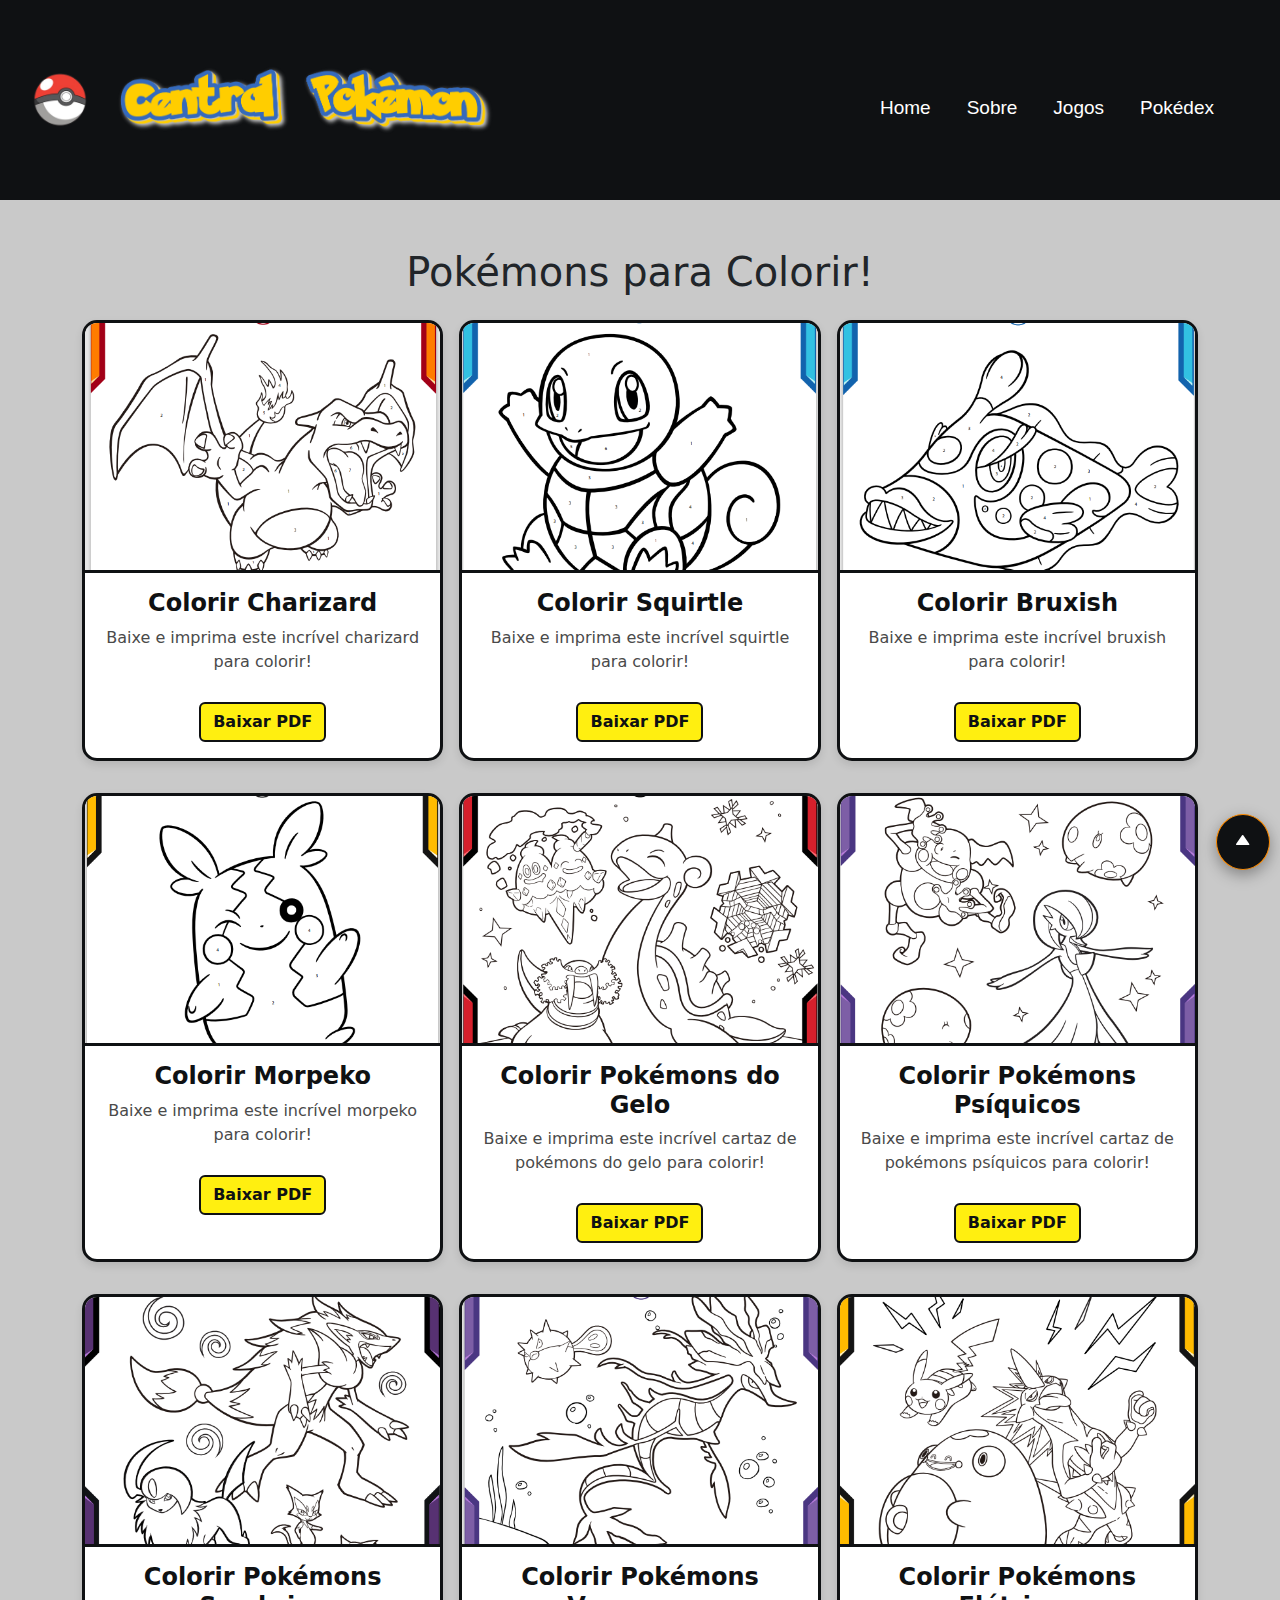
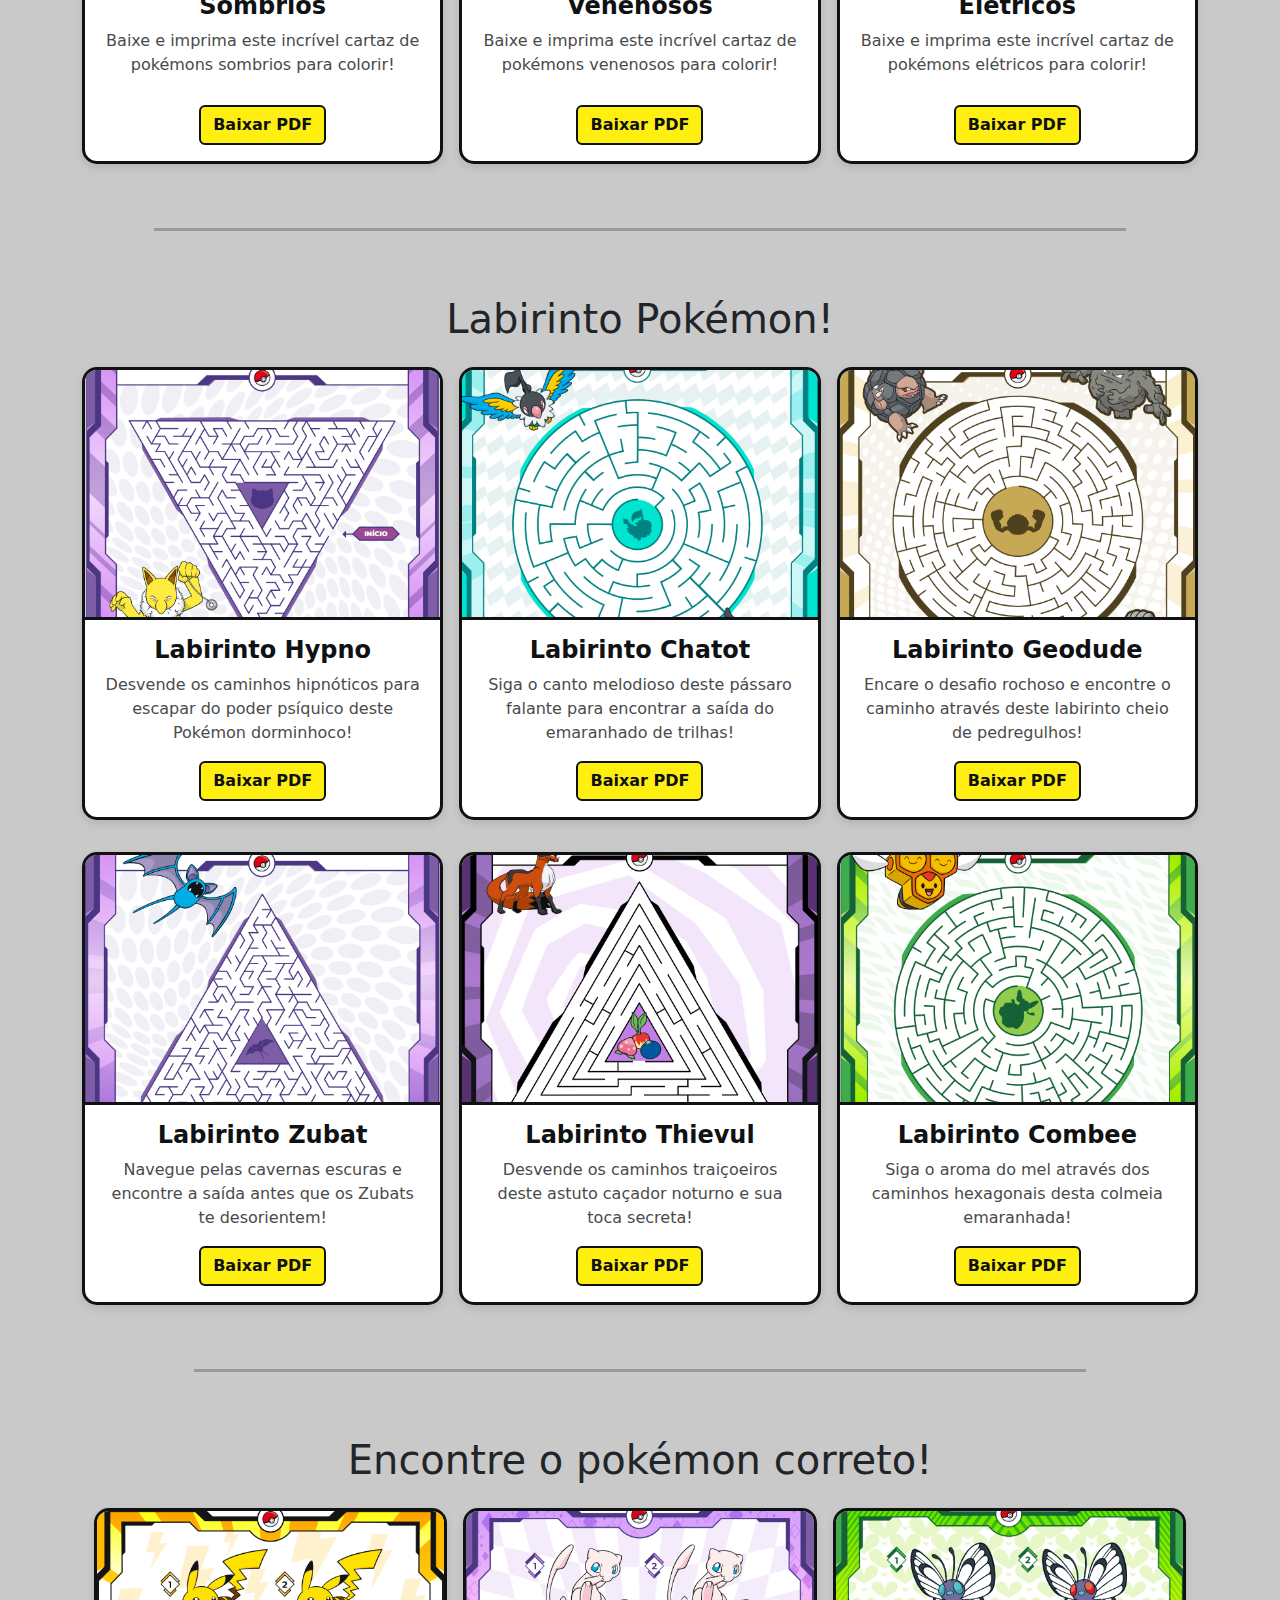
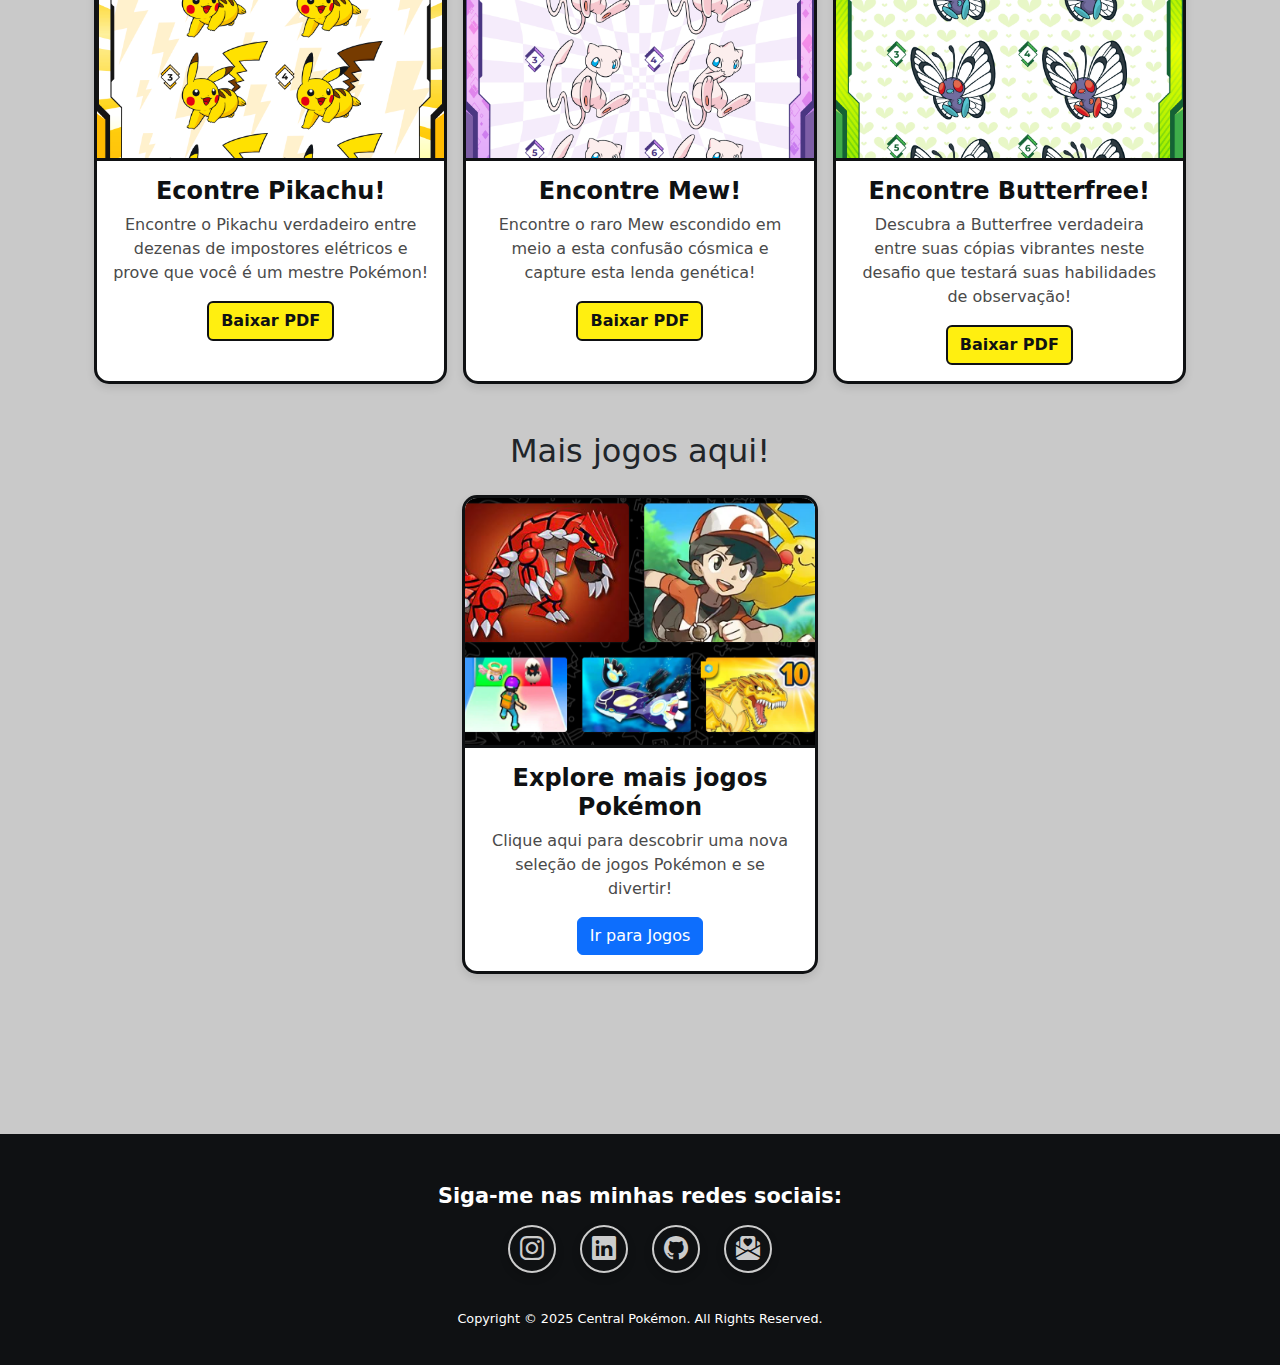
<file: jogos.html>
<!DOCTYPE html>
<html lang="pt-br">
<head>
    <meta charset="UTF-8">
    <meta name="viewport" content="width=device-width, initial-scale=1.0">
    <link rel="shortcut icon" href="img_pokedex/favicon-16x16.png" type="image/x-icon">
    <link href="https://cdn.jsdelivr.net/npm/bootstrap@5.3.3/dist/css/bootstrap.min.css" rel="stylesheet" integrity="sha384-QWTKZyjpPEjISv5WaRU9OFeRpok6YctnYmDr5pNlyT2bRjXh0JMhjY6hW+ALEwIH" crossorigin="anonymous">
    <link href="https://unpkg.com/boxicons@2.1.4/css/boxicons.min.css" rel="stylesheet">
    <link rel="stylesheet" href="https://cdn.jsdelivr.net/npm/bootstrap-icons/font/bootstrap-icons.css">
    <link rel="stylesheet" href="jogos.css">
    <title>Jogos</title>
</head>

<body>
    <!-- Barra de navegação -->
    <nav class="navbar navbar-expand-lg">
        <div class="container-fluid">
            <div class="d-flex align-items-center">
                <a class="navbar-brand" href="index.html">
                    <img src="img/pokebola logo.png" alt="logo" class="logo-pokebola">
                </a>
                <img src="img_pokedex/logo central pokemon.png" alt="logocentralpokemon" class="logo-central">
            </div>
            <button class="navbar-toggler" type="button" data-bs-toggle="collapse" data-bs-target="#navbarNavAltMarkup"
                aria-controls="navbarNavAltMarkup" aria-expanded="false" aria-label="Toggle navigation">
                <span class="navbar-toggler-icon"></span>
            </button>
            <div class="collapse navbar-collapse justify-content-end" id="navbarNavAltMarkup">
                <div class="navbar-nav">
                    <a class="nav-link" aria-current="page" href="index.html">Home</a>
                    <a class="nav-link" href="sobre.html">Sobre</a>
                    <a class="nav-link" href="jogos.html">Jogos</a>
                    <a class="nav-link" href="pokedex.html">Pokédex</a>
                </div>
            </div>
        </div>
    </nav>

    <main class="games-container py-5">
        <div class="container">
           
            <!-- button scroll-top -->
    <button class="scroll-top" onclick="scrollToTop()" style="display: block;">
        <i class="bx bxs-up-arrow"></i>
    </button>

            <h1 class="mb-4 text-dark">Pokémons para Colorir!</h1>
            <!-- jogos colorir -->
            <div class="row row-cols-1 row-cols-md-3 gx-3 gy-5">
                <!-- Card 1 -->
                <div class="col">
                    <div class="card h-100 game-card">
                        <img src="img_jogos/img jogo color charizard.png" class="card-img-top" alt="Jogo de Colorir">
                        <div class="card-body">
                            <h5 class="card-title">Colorir Charizard</h5>
                            <p class="card-text">Baixe e imprima este incrível charizard para colorir!</p>
                            <a href="jogos pokemon/jogo color charizard.pdf" class="btn btn-download" target="_blank">
                                <i class="fas fa-download"></i> Baixar PDF
                            </a>
                        </div>
                    </div>
                </div>

                <!-- Card 2 -->
                <div class="col">
                    <div class="card h-100 game-card">
                        <img src="img_jogos/img jogo color squirtle.png" class="card-img-top" alt="Jogo de Colorir">
                        <div class="card-body">
                            <h5 class="card-title">Colorir Squirtle</h5>
                            <p class="card-text">Baixe e imprima este incrível squirtle para colorir!</p>
                            <a href="jogos pokemon/jogo color squirtle.pdf" class="btn btn-download" target="_blank">
                                <i class="fas fa-download"></i> Baixar PDF
                            </a>
                        </div>
                    </div>
                </div>

                <!-- Card 3 -->
                <div class="col">
                    <div class="card h-100 game-card">
                        <img src="img_jogos/img jogo color bruxish.png" class="card-img-top" alt="Jogo de Colorir">
                        <div class="card-body">
                            <h5 class="card-title">Colorir Bruxish</h5>
                            <p class="card-text">Baixe e imprima este incrível bruxish para colorir!</p>
                            <a href="jogos pokemon/jogo color bruxish.pdf" class="btn btn-download" target="_blank">
                                <i class="fas fa-download"></i> Baixar PDF
                            </a>
                        </div>
                    </div>
                </div>

                <!-- Card 4 -->
                <div class="col">
                    <div class="card h-100 game-card">
                        <img src="img_jogos/img jogo color morpeko.png" class="card-img-top" alt="Jogo de Colorir">
                        <div class="card-body">
                            <h5 class="card-title">Colorir Morpeko</h5>
                            <p class="card-text">Baixe e imprima este incrível morpeko para colorir!</p>
                            <a href="jogos pokemon/jogo color morpeko.pdf" class="btn btn-download" target="_blank">
                                <i class="fas fa-download"></i> Baixar PDF
                            </a>
                        </div>
                    </div>
                </div>

                <!-- Card 5 -->
                <div class="col">
                    <div class="card h-100 game-card">
                        <img src="img_jogos/img jogo color gelo.png" class="card-img-top" alt="Jogo de Colorir">
                        <div class="card-body">
                            <h5 class="card-title">Colorir Pokémons do Gelo</h5>
                            <p class="card-text">Baixe e imprima este incrível cartaz de pokémons do gelo para colorir!
                            </p>
                            <a href="jogos pokemon/jogo color pokemons gelo.pdf" class="btn btn-download"
                                target="_blank">
                                <i class="fas fa-download"></i> Baixar PDF
                            </a>
                        </div>
                    </div>
                </div>

                <!-- Card 6 -->
                <div class="col">
                    <div class="card h-100 game-card">
                        <img src="img_jogos/img jogo color psi.png" class="card-img-top" alt="Jogo de Colorir">
                        <div class="card-body">
                            <h5 class="card-title">Colorir Pokémons Psíquicos</h5>
                            <p class="card-text">Baixe e imprima este incrível cartaz de pokémons psíquicos para
                                colorir!</p>
                            <a href="jogos pokemon/jogo color pokemons psychic.pdf" class="btn btn-download"
                                target="_blank">
                                <i class="fas fa-download"></i> Baixar PDF
                            </a>
                        </div>
                    </div>
                </div>

                <!-- Card 7 -->
                <div class="col">
                    <div class="card h-100 game-card">
                        <img src="img_jogos/img jogo color sombrio.png" class="card-img-top" alt="Jogo de Colorir">
                        <div class="card-body">
                            <h5 class="card-title">Colorir Pokémons Sombrios</h5>
                            <p class="card-text">Baixe e imprima este incrível cartaz de pokémons sombrios para colorir!
                            </p>
                            <a href="jogos pokemon/jogo color pokemons sombrio.pdf" class="btn btn-download"
                                target="_blank">
                                <i class="fas fa-download"></i> Baixar PDF
                            </a>
                        </div>
                    </div>
                </div>

                <!-- Card 8 -->
                <div class="col">
                    <div class="card h-100 game-card">
                        <img src="img_jogos/img jogo color venenoso.png" class="card-img-top" alt="Jogo de Colorir">
                        <div class="card-body">
                            <h5 class="card-title">Colorir Pokémons Venenosos</h5>
                            <p class="card-text">Baixe e imprima este incrível cartaz de pokémons venenosos para
                                colorir!</p>
                            <a href="jogos pokemon/jogo color pokemon venenoso.pdf" class="btn btn-download"
                                target="_blank">
                                <i class="fas fa-download"></i> Baixar PDF
                            </a>
                        </div>
                    </div>
                </div>

                <!-- Card 9 -->
                <div class="col">
                    <div class="card h-100 game-card">
                        <img src="img_jogos/img jogo color eletricos.png" class="card-img-top" alt="Jogo de Colorir">
                        <div class="card-body">
                            <h5 class="card-title">Colorir Pokémons Elétricos</h5>
                            <p class="card-text">Baixe e imprima este incrível cartaz de pokémons elétricos para
                                colorir!</p>
                            <a href="jogos pokemon/jogo color pokemons eletricos.pdf" class="btn btn-download"
                                target="_blank">
                                <i class="fas fa-download"></i> Baixar PDF
                            </a>
                        </div>
                    </div>
                </div>
            </div>
        </div>
        <!-- fim de jogos de colorir -->

        <hr class="section-divider">

        <!-- jogos de labirinto -->
        <div class="container">
            <h1 class="mb-4 text-dark">Labirinto Pokémon!</h1>
            <div class="row row-cols-1 row-cols-md-3 gx-3 gy-5">
                <!-- Card 1 -->
                <div class="col">
                    <div class="card h-100 game-card">
                        <img src="img_jogos/img jogo lab hypno.png" class="card-img-top" alt="Jogo labirinto">
                        <div class="card-body">
                            <h5 class="card-title">Labirinto Hypno</h5>
                            <p class="card-text">Desvende os caminhos hipnóticos para escapar do poder psíquico deste
                                Pokémon dorminhoco!</p>
                            <a href="jogos pokemon/jogo labirinto hipno.pdf" class="btn btn-download" target="_blank">
                                <i class="fas fa-download"></i> Baixar PDF
                            </a>
                        </div>
                    </div>
                </div>

                <!-- Card 2 -->
                <div class="col">
                    <div class="card h-100 game-card">
                        <img src="img_jogos/img jogo lab chatot.png" class="card-img-top" alt="Jogo labirinto">
                        <div class="card-body">
                            <h5 class="card-title">Labirinto Chatot</h5>
                            <p class="card-text">Siga o canto melodioso deste pássaro falante para encontrar a saída do
                                emaranhado de trilhas!</p>
                            <a href="jogos pokemon/jogo labirinto chatot.pdf" class="btn btn-download" target="_blank">
                                <i class="fas fa-download"></i> Baixar PDF
                            </a>
                        </div>
                    </div>
                </div>

                <!-- Card 3 -->
                <div class="col">
                    <div class="card h-100 game-card">
                        <img src="img_jogos/img jogo lab geodude.png" class="card-img-top" alt="Jogo labirinto">
                        <div class="card-body">
                            <h5 class="card-title">Labirinto Geodude</h5>
                            <p class="card-text">Encare o desafio rochoso e encontre o caminho através deste labirinto
                                cheio de pedregulhos!</p>
                            <a href="jogos pokemon/jogo labirinto geodude.pdf" class="btn btn-download" target="_blank">
                                <i class="fas fa-download"></i> Baixar PDF
                            </a>
                        </div>
                    </div>
                </div>
                <!-- Card 4 -->
                <div class="col">
                    <div class="card h-100 game-card">
                        <img src="img_jogos/img jogo lab zubat.png" class="card-img-top" alt="Jogo labirinto">
                        <div class="card-body">
                            <h5 class="card-title">Labirinto Zubat</h5>
                            <p class="card-text">Navegue pelas cavernas escuras e encontre a saída antes que os Zubats
                                te desorientem!</p>
                            <a href="jogos pokemon/jogo labirinto zubat.pdf" class="btn btn-download" target="_blank">
                                <i class="fas fa-download"></i> Baixar PDF
                            </a>
                        </div>
                    </div>
                </div>
                <!-- Card 5 -->
                <div class="col">
                    <div class="card h-100 game-card">
                        <img src="img_jogos/img jogo lab thievul.png" class="card-img-top" alt="Jogo labirinto">
                        <div class="card-body">
                            <h5 class="card-title">Labirinto Thievul</h5>
                            <p class="card-text">Desvende os caminhos traiçoeiros deste astuto caçador noturno e sua
                                toca secreta!</p>
                            <a href="jogos pokemon/jogo labirinto thievul.pdf" class="btn btn-download" target="_blank">
                                <i class="fas fa-download"></i> Baixar PDF
                            </a>
                        </div>
                    </div>
                </div>
                <!-- Card 6 -->
                <div class="col">
                    <div class="card h-100 game-card">
                        <img src="img_jogos/img jogo lab combee.png" class="card-img-top" alt="Jogo labirinto">
                        <div class="card-body">
                            <h5 class="card-title">Labirinto Combee</h5>
                            <p class="card-text">Siga o aroma do mel através dos caminhos hexagonais desta colmeia
                                emaranhada!</p>
                            <a href="jogos pokemon/jogo labirinto combee.pdf" class="btn btn-download" target="_blank">
                                <i class="fas fa-download"></i> Baixar PDF
                            </a>
                        </div>
                    </div>
                </div>
            </div>
                <!-- fim do jogos labirinto -->

                <hr class="section-divider">

                <!-- jogo encontre o correto! -->
                <div class="container">
                    <h1 class="mb-4 text-dark">Encontre o pokémon correto!</h1>
                    <div class="row row-cols-1 row-cols-md-3 gx-3 gy-5">
                        <!-- Card 1 -->
                        <div class="col">
                            <div class="card h-100 game-card">
                                <img src="img_jogos/img jogo encontre pikachu.png" class="card-img-top"
                                    alt="Jogo labirinto">
                                <div class="card-body">
                                    <h5 class="card-title">Econtre Pikachu!</h5>
                                    <p class="card-text">Encontre o Pikachu verdadeiro entre dezenas de impostores
                                        elétricos e prove que você é um mestre Pokémon!</p>
                                    <a href="jogos pokemon/encontre o pikachu verdadeiro.pdf" class="btn btn-download"
                                        target="_blank">
                                        <i class="fas fa-download"></i> Baixar PDF
                                    </a>
                                </div>
                            </div>
                        </div>

                        <!-- Card 2 -->
                        <div class="col">
                            <div class="card h-100 game-card">
                                <img src="img_jogos/img jogo encontre mew.png" class="card-img-top"
                                    alt="Jogo labirinto">
                                <div class="card-body">
                                    <h5 class="card-title">Encontre Mew! </h5>
                                    <p class="card-text">Encontre o raro Mew escondido em meio a esta confusão cósmica e
                                        capture esta lenda genética!</p>
                                    <a href="jogos pokemon/encontre o mew verdadeiro.pdf" class="btn btn-download"
                                        target="_blank">
                                        <i class="fas fa-download"></i> Baixar PDF
                                    </a>
                                </div>
                            </div>
                        </div>

                        <!-- Card 3 -->
                        <div class="col">
                            <div class="card h-100 game-card">
                                <img src="img_jogos/img jogo encontre butterfree.png" class="card-img-top"
                                    alt="Jogo labirinto">
                                <div class="card-body">
                                    <h5 class="card-title">Encontre Butterfree!</h5>
                                    <p class="card-text">Descubra a Butterfree verdadeira entre suas cópias vibrantes
                                        neste desafio que testará suas habilidades de observação!</p>
                                    <a href="jogos pokemon/encontre a butterfree verdadeira.pdf"
                                        class="btn btn-download" target="_blank">
                                        <i class="fas fa-download"></i> Baixar PDF
                                    </a>
                                </div>
                            </div>
                        </div>
                    </div>
                </div>
                <!-- final dos jogos encontre o correto -->
    </main>

    <!-- Título "Mais jogos aqui" -->
    <div class="container">
        <h2 class="mb-4 text-dark text-center">Mais jogos aqui!</h2>
        <div class="row justify-content-center">
            <div class="col-12 col-md-6 col-lg-4">
                <div class="card h-100 game-card">
                    <img src="img/jogos pokemon.png" class="card-img-top" alt="Outros Jogos">
                    <div class="card-body text-center">
                        <h5 class="card-title">Explore mais jogos Pokémon</h5>
                        <p class="card-text">Clique aqui para descobrir uma nova seleção de jogos Pokémon e se divertir!</p>
                        <a href="https://www.minijogos.com.br/jogos-de-pokemon" class="btn btn-primary" target="_blank">
                            Ir para Jogos
                        </a>
                    </div>
                </div>
            </div>
        </div>
    </div>
    <!-- Seção de Jogos Fim -->

    <footer id="footer">
        <span class="blur"></span>
        <span class="blur"></span>
        <div class="column">
        
            <div class="socials-wrapper">
                <h4>Siga-me nas minhas redes sociais:</h4>
                <div class="socials">
                    <div class="icon-wrapper">
                        <a href="https://www.instagram.com/aks_dev/" target="_blank">
                            <i class="bi bi-instagram"></i>
                        </a>
                    </div>
                    <div class="icon-wrapper">
                        <a href="https://www.linkedin.com/in/ana-karla-209606263?utm_source=share&utm_campaign=share_via&utm_content=profile&utm_medium=ios_app" target="_blank">
                            <i class="bi bi-linkedin"></i>
                        </a>
                    </div>
                    <div class="icon-wrapper">
                        <a href="https://github.com/Devaks99" target="_blank">
                            <i class="bi bi-github"></i>
                        </a>
                    </div>
                    <div class="icon-wrapper">
                        <a href="mailto:devaks@outlook.com.br" target="_blank">
                            <i class="bi bi-envelope-paper-heart-fill"></i>
                        </a>
                    </div>
                </div>
            </div>
        </div>
        <div class="copyright">
            Copyright © 2025 Central Pokémon. All Rights Reserved.
        </div>
</footer>

    <script src="https://cdn.jsdelivr.net/npm/bootstrap@5.3.3/dist/js/bootstrap.bundle.min.js" integrity="sha384-YvpcrYf0tY3lHB60NNkmXc5s9fDVZLESaAA55NDzOxhy9GkcIdslK1eN7N6jIeHz" crossorigin="anonymous"></script>
    <script src="jogos.js"></script>
</body>
</html>
</file>
<file: jogos.css>
@import url('https://fonts.googleapis.com/css2?family=Oxanium:wght@300;400;500;600;700;800&display=swap');

*{
    margin:0;
    padding: 0;
    box-sizing: border-box;
    font-family: 'Oxanium'cursive;
}

html {
    overflow-x: hidden;
    scroll-behavior: smooth;
  }
  
body{
    text-align: center;
    background-color: #c9c9c9;
    height: 100vh;
}

/* Estilo da navbar */
.navbar {
    background-color: #0f1113;
    height: 200px;
    display: flex;
    align-items: center;
    padding: 10px 20px;
}
  
  /* Caixa de navegação */
  .navbar-nav {
    display: flex;
    align-items: center;
    margin: 0;
    padding: 0;
    list-style: none;
  }
  
  /* Cor dos links na barra de navegação */
  .nav-link {
    color: #fff;
    font-size: 19px;
    font-family: Verdana, Geneva, Tahoma, sans-serif;
    margin: 0 10px;
    text-decoration: none;
  }
  
  /* Links na barra de navegação quando passa o mouse */
  .nav-link:hover {
    color: rgb(255, 239, 16);
  }
  
  /* Estilo das logos */
  .logo-container {
    display: flex;
    align-items: center;
  }
  
  .logo-pokebola {
    width: 56px;
    height: auto;
  }
  
  .logo-central {
    max-height: 75px;
    height: auto;
    margin-left: 10px;
  }
  
  /* Media queries para responsividade */
  @media screen and (max-width: 768px) {
    .navbar {
      flex-direction: column;
      align-items: flex-start;
    }
  
    .navbar-nav {
      flex-direction: column;
      width: 100%;
      margin-top: 40px;
    }
  
    .nav-link {
      margin: 10px 0;
      width: 100%;
      text-align: center;
    }
  
    .logo-container {
      width: 100%;
      justify-content: center;
    }
    .logo-pokebola {
        max-width: 150px; /* Largura máxima da imagem */
      }
      
      /* Estilo para a logo central */
      .logo-central {
        max-width: 350px; /* Largura máxima da imagem */
      }
      
      /* Media query para telas menores */
      @media screen and (max-width: 768px) {
        .logo-pokebola {
            max-width: 90px; /* Reduzindo a largura da imagem para telas menores */
        }
      
        .logo-central {
            max-width: 180px; /* Reduzindo a largura da imagem para telas menores */

        }
      }}

/* Linha separadora */
.section-divider {
    border-top: 3px solid #0f1113;
    margin: 4rem auto;
    width: 80%;
}
    
/* button scroll-top */
.scroll-top {
    display: none;
    position: fixed;
    bottom: 30px;
    right: 10px;
    background-color: #0f1113;
    color: #fff;
    border: 1px solid darkorange;
    box-shadow: 0 5px 15px rgba(0, 0, 0, 0.35);
    padding: 15px 18px;
    border-radius: 50%;
    cursor: pointer;
    font-size: 16px;
    transition: all 0.3s ease;
    z-index: 1000;
}

.scroll-top:hover{
    background-color: darkorange;
    color: #0f1113;
    border: 1px solid #0f1113;
}

@media screen and (max-width: 720px) {
    .scroll-top {
        font-size: 14px;
    }
}

/* Container principal */
.games-container {
    min-height: calc(100vh - 200px);
    padding: 2rem;
}

.games-container .row {
    --bs-gutter-y: 2rem; /* Espaço vertical entre linhas */
}


/* Cards de jogos */
.game-card {
    background: #ffffff;
    border-radius: 15px;
    border: 3px solid #0f1113;
    transition: transform 0.3s ease;
    box-shadow: 0 4px 8px rgba(0,0,0,0.1);
    height: 100%; /* Garante que todos cards tenham mesma altura */
    margin-bottom: 0; /* Remove margem inferior */
    display: flex;
    flex-direction: column;
}

.game-card:hover {
    transform: translateY(-5px);
}

 /* Adiciona espaçamento entre cards stackados */
 .game-card {
    margin-bottom: 2rem;
}

.game-card:last-child {
    margin-bottom: 0;
}

.card-img-top {
    border-bottom: 3px solid #0f1113;
    height: 250px;
    object-fit: cover;
    border-radius: 12px 12px 0 0;
    
}

.card-title {
    color: #0f1113;
    font-weight: 700;
    font-size: 1.5rem;
}

.card-text {
    color: #4a4a4a;
    min-height: 60px;
}

.btn-download {
    background-color: #ffef10;
    color: #0f1113;
    font-weight: 600;
    border: 2px solid #0f1113;
    transition: all 0.3s ease;
}

.btn-download:hover {
    background-color: #0f1113;
    color: #ffef10;
    border-color: #ffef10;
}

/* Ajuste para telas pequenas */
@media (max-width: 768px) {
    .games-container .row {
        --bs-gutter-y: 2rem; /* Mantém espaçamento vertical */
    }
    
    .game-card {
        margin-bottom: 1rem;
    }
}

/* footer */
#footer {
    margin-top: 160px;
    padding: 50px 0px 20px 0px;
    width: 100vw;
    background-color: #0f1113;
    height: auto; /* Ajustado para não ocupar 100% da altura */
}

footer .column p {
    color: #ccc;
    margin-bottom: 2rem;
}

footer .column .socials {
    display: flex;
    justify-content: center; /* Alinha os itens horizontalmente */
    gap: 1.5rem;
    margin-bottom: 20px;
}

footer .column .socials a {
    color: #ccc;
    border: 2px solid #ccc;
    padding: 12px;
    font-size: 1.5rem;
    border-radius: 50%;
    display: flex;
    align-items: center;
    justify-content: center;
    transition: all 0.3s ease-in-out;
    box-shadow: 0px 4px 8px rgba(0, 0, 0, 0.2);
    width: 48px;
    height: 48px;
}

footer .column .socials a:hover {
    color: #fff;
    background-color: #1d4ed8;
    border-color: #1d4ed8;
    transform: scale(1.15);
    box-shadow: 0px 6px 12px rgba(29, 78, 216, 0.4);
}

/* Estilização dos títulos e links do footer */
footer .column h4 {
    color: #fff;
    margin-bottom: 1.5rem;
    font-size: 1.3rem;
    font-weight: 600;
    text-align: center; /* Centraliza o título */
}

footer .column > a {
    display: block;
    color: #ccc;
    margin-bottom: 1rem;
    transition: all 0.3s ease;
}

footer .column > a:hover {
    color: #1d4ed8;
    transform: translateX(5px);
}

/* Copyright */
.copyright {
    max-width: 1200px;
    margin: auto;
    padding: 1rem;
    color: #fff;
    font-size: 0.8rem;
    text-align: center;
}

footer .socials-wrapper {
    text-align: center;
    margin-bottom: 20px;
}

footer .socials-wrapper h4 {
    margin-bottom: 1rem;
}

.footer--area {
    display: flex;
}

.footer--logo {
    flex: 1;
}

.footer--links {
    display: flex;
    gap: 100px;
}

.footer--link {
    display: flex;
    flex-direction: column;
    gap: 10px;
}


@media (max-width: 850px) {

    html {
        font-size: 13px;
    }

    .container {
        max-width: 1200px;
        margin: 0 auto;
        padding: 0px 60px;
    }

    .info-cards {
        grid-template-columns: repeat(1, 1fr);  
    }
}

@media (max-width: 850px) {

    .menu-desktop {
        display: none;
    }

    .menu {
        display: none;
    }

    .menu-mobile.closed {
        display: none;
    }

    .menu-mobile.open {
        display: block;
    }


    .menu-mobile--icon {
        display: block;
    }

    .menu-mobile--item {
        padding: 15px;
        text-transform: uppercase;
        font-size: 1.2rem;
    }

    .menu-mobile--item:hover {
        background-color: #1991EB;
    }

    .banner {
        margin-top: 70px;
    }

    .banner-image {
        display: none;
    }

    .container {
        max-width: 1200px;
        margin: 0 auto;
        padding: 0px 30px;
    }

    #about {
        flex-direction: column;
        gap: 50px;
    }

    .community--image {
        display: none;
    }

    .community--image--mobile {
        display: block;
        width: 100%;
    }

    .footer--area {
        flex-direction: column;
        align-items: center;
        gap: 40px;
    }

    .footer--links {
        gap: 50px;
    }

    .game-area {
        grid-template-columns: repeat(3, 1fr);
    }

    .filter-area {
        flex-direction: column;
    }
}

/* Ajustes para o menu mobile */
.navbar-toggler {
    margin-left: auto; /* Alinha o toggle à direita */
    order: 2; /* Coloca o toggle após os logos */
    border: 2px solid #fff;
    padding: 0.5rem;
}

.navbar-toggler-icon {
    background-image: url("data:image/svg+xml,%3csvg xmlns='http://www.w3.org/2000/svg' viewBox='0 0 30 30'%3e%3cpath stroke='rgba(255, 255, 255, 1)' stroke-linecap='round' stroke-miterlimit='10' stroke-width='2' d='M4 7h22M4 15h22M4 23h22'/%3e%3c/svg%3e");
}

/* Ajuste do container quando expandido */
.navbar-collapse {
    background-color: #0f1113;
    width: 100%;
    padding: 1rem;
    margin-top: 1rem;
    z-index: 1000;
    position: relative;
}

/* Espaçamento extra para o body quando menu aberto */
@media (max-width: 768px) {
    body {
        padding-top: 80px; /* Espaço para o header fixo */
    }
    
    .navbar {
        position: fixed;
        top: 0;
        left: 0;
        right: 0;
        z-index: 1030;
        height: auto;
        padding: 10px 0;
    }
    
    .navbar-collapse {
        position: absolute;
        top: 80%;
        left: 0;
        right: 0;
        box-shadow: 0 8px 16px rgba(0,0,0,0.3);
    }
    
    .logo-container {
        width: auto;
        margin-right: auto;
    }
    
    .games-container {
        min-height: calc(100vh - 120px);
        padding-top: 2rem;
    }
}

/* Garante que o conteúdo não fique escondido */
@media (max-width: 768px) {
    .navbar-nav {
        padding: 1rem 0;
    }
    
    .nav-link {
        padding: 0.75rem 1rem;
        margin: 5px 0;
        background-color: rgba(255,255,255,0.05);
        border-radius: 4px;
    }
}
</file>
